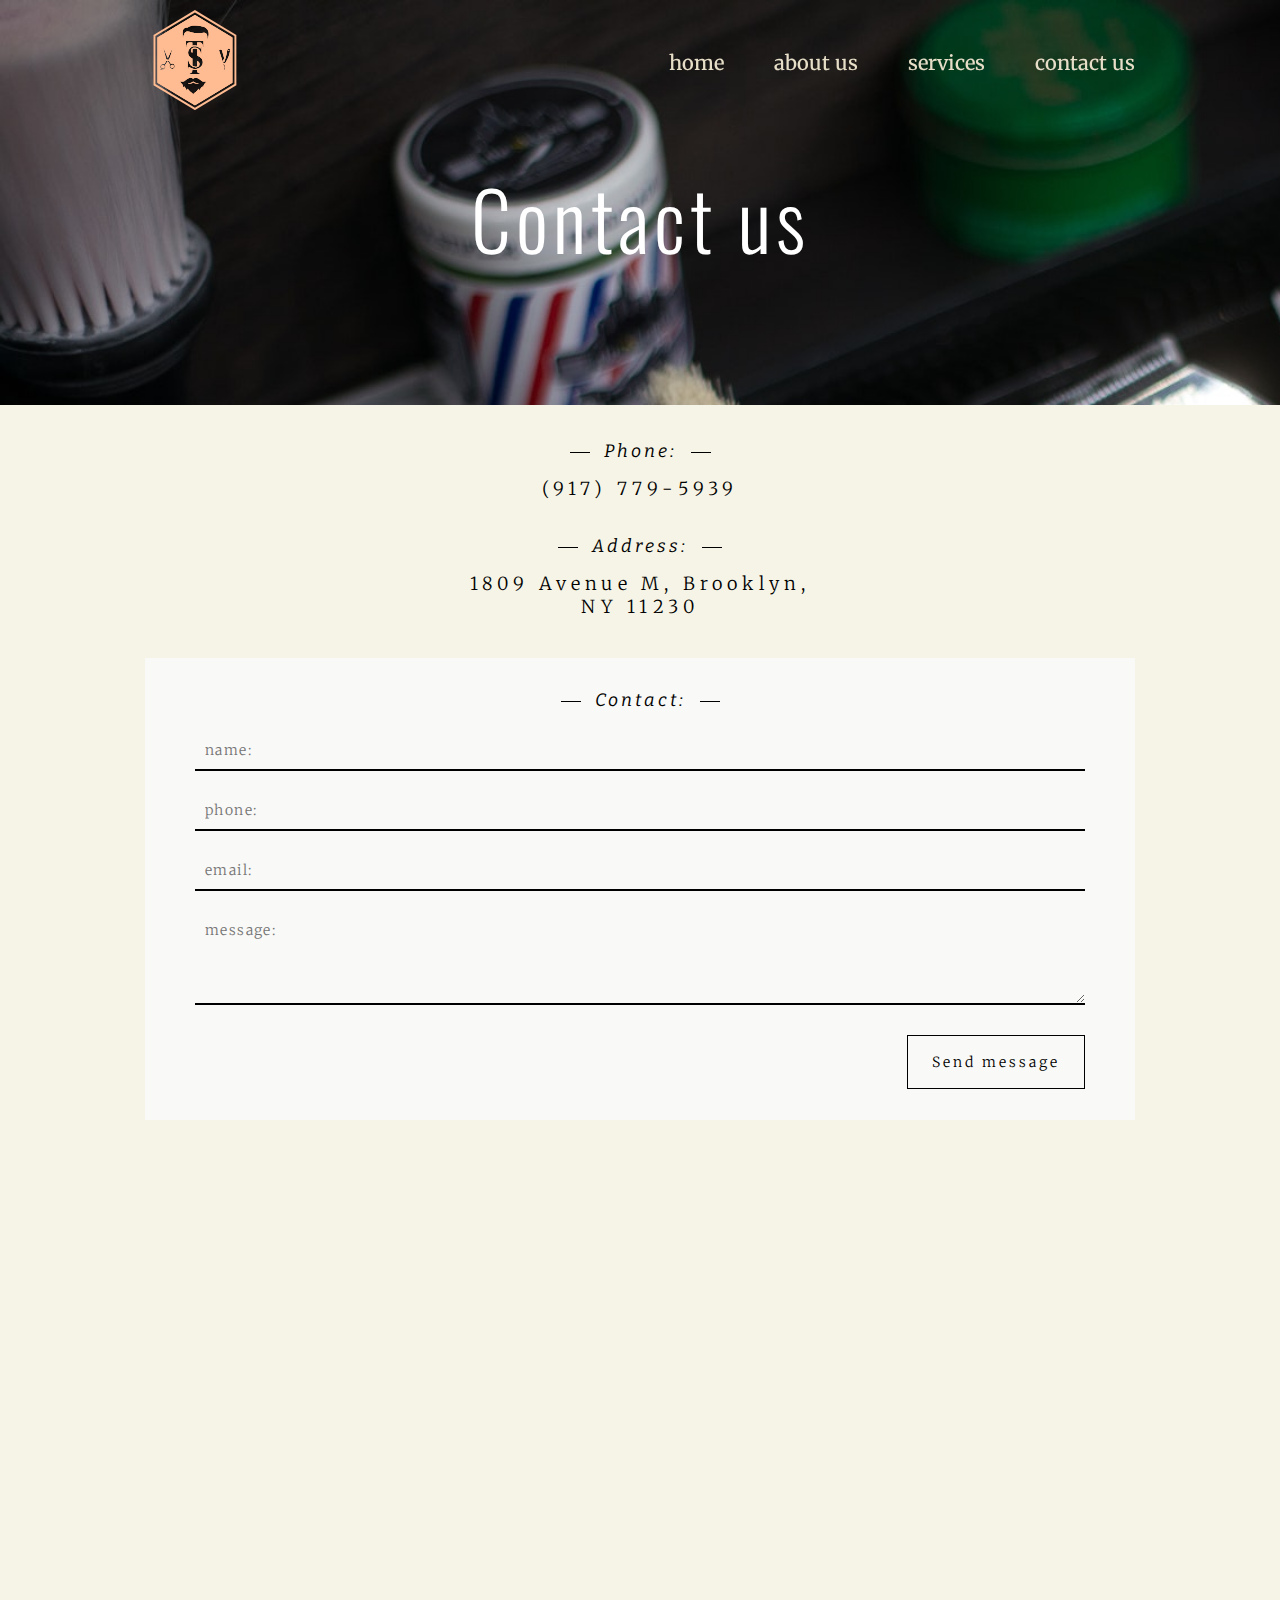
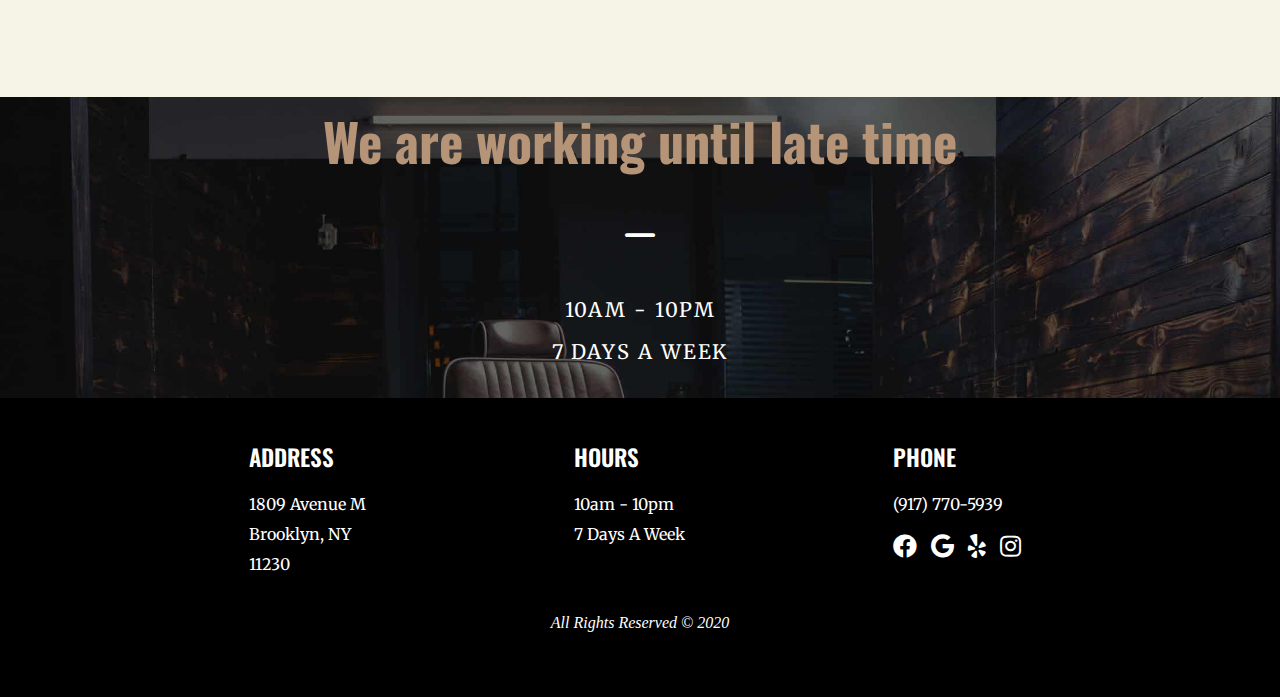
<file: contact-us/index.html>
<!DOCTYPE html>
<html lang="en">

<head>
    <meta charset="UTF-8">
    <meta name="viewport" content="width=device-width, initial-scale=1.0">
    <meta http-equiv="X-UA-Compatible" content="ie=edge">
    <title>Contact Us</title>
    <link rel="stylesheet" href="../css/aos.css">
    <link rel="stylesheet" href="../css/all.min.css">
    <link rel="stylesheet" href="../css/hamburgers.css">
    <link
        href="https://fonts.googleapis.com/css2?family=Bitter:ital,wght@1,300&family=Merriweather:wght@300;400&family=Oswald:wght@300;400;500;600&display=swap"
        rel="stylesheet">
    <link rel="stylesheet" href="../css/style.css">
</head>

<body>
    <header class="header contact-us-header">
        <div class="container">
            <div class="menu-main">
                <a href="/index.html"><img src="../img/tashkentbarbershop.svg" alt="" class="menu-img"
                        data-aos-duration="1000" data-aos="flip-left"></a>
                <nav class="navigation">
                    <div class="menu-list">
                        <button class="hamburger hamburger--squeeze" type="button">
                            <span class="hamburger-box">
                                <span class="hamburger-inner"></span>
                            </span>
                        </button>
                        <ul class="menu" data-aos-delay="200" data-aos-duration="1000" data-aos="fade-right">
                            <li><a class="menu-lists" href="/">home</a></li>
                            <li><a class="menu-lists" href="/about-us/index.html">about us</a></li>
                            <li><a class="menu-lists" href="/services-us/">services</a></li>
                            <li><a class="menu-lists" href="/contact-us/index.html">contact us</a></li>
                        </ul>
                    </div>
                </nav>
            </div>
            <div class="header-title" data-aos-delay="300" data-aos-duration="1200" data-aos="fade-up"
                data-aos-anchor-placement="bottom-bottom">
                <h2 class="header-main-title about-us-title">Contact us</h2>
            </div>
        </div>
    </header>

    <main class="main">
        <div class="contact-us-form">
            <div class="contacts-form">
                <div class="phone-address">
                    <p class="phone-title introduction">Phone:</p>
                    <p class="phone-number">(917) 779-5939</p>
                </div>

                <div class="phone-address">
                    <p class="phone-title introduction">Address:</p>
                    <p class="phone-number">1809 Avenue M, Brooklyn, <br>
                        NY 11230</p>
                </div>
                <div class="input-contact">
                    <p class="contact-title introduction">Contact:</p>
                    <input class="input-1" type="text" tabindex="1" placeholder="Name:" aria-invalid="false">


                    <input class="input-1" type="tel" id="phone" name="phone" pattern="[0-9]{3}-[0-9]{2}-[0-9]{3}"
                        placeholder="phone:" tabindex="2">


                    <input class="input-1" type="email" tabindex="3" placeholder="email:" aria-invalid="false">

                    <textarea class="input-1" rows="4" cols="50" name="comment" form="usrform"
                        placeholder="Message:"></textarea>

                    <input type="submit" value="Send message" class="submit-button">
                </div>
            </div>
        </div>

        <div class="contact-us-map">
            <div class="map-responsive">
                <iframe
                    src="https://www.google.com/maps/embed?pb=!1m18!1m12!1m3!1d3028.515268275579!2d-73.9590481850987!3d40.61851725126709!2m3!1f0!2f0!3f0!3m2!1i1024!2i768!4f13.1!3m3!1m2!1s0x89c244b8d9e70e3f%3A0xf8c342b398306515!2zMTgwOSBBdmVudWUgTSwgQnJvb2tseW4sIE5ZIDExMjMwLCDQodCo0JA!5e0!3m2!1sru!2s!4v1598510332301!5m2!1sru!2s"
                    frameborder="0" style="border:0;" allowfullscreen="" aria-hidden="false"
                    tabindex="0"></iframe>
            </div>
        </div>

        
    </main>

    <div class="graphic">
        <div class="container">
                <h2 class="graphic-title">We are working until late time</h2>
                <i class="window far fa-window-minimize"></i>
                <div class="time-day">
                        <p class="time">10AM - 10PM <br>7 DAYS A WEEK</p>
                </div>
        </div>
            
    </div>






    <footer id="footer">
        <div class="contact container">
            <div class="address">
                <h2 class="address-title">ADDRESS</h2>
                <p class="address-subtitle">1809 Avenue M <br> Brooklyn, NY <br>
                    11230</p>
            </div>
            <div class="hours">
                <h2 class="address-title">HOURS</h2>
                <p class="address-subtitle">10am - 10pm</p>
                <p class="address-subtitle">7 days a week</p>
            </div>
            <div class="phone">
                <h2 class="address-title">PHONE</h2>
                <p class="address-subtitle">(917) 770-5939</p>
                <div class="icons">
                    <a href="https://www.facebook.com/tashkent.barbershop"><i class="icon fab fa-facebook"></i></a>
                    <a
                        href="https://www.google.com/search?gs_ssp=eJzj4tVP1zc0zEgpSSo2SjcwYLRSNaiwsEw2MjE1NTMzSLM0MzJPsTKoSDUwT0w0NTRNSzMySTJNTvYSLkkszshOzStRSEosSkotKs7ILwAAHqoW2A&q=tashkent+barbershop&oq=&aqs=chrome.0.46j35i39l5j46j69i59.17611519j0j15&sourceid=chrome&ie=UTF-8"><i
                            class="icon fab fa-google"></i></a>
                    <a href="https://www.yelp.com/biz/tashkent-barbershop-brooklyn"><i class="icon fab fa-yelp"></i></a>
                    <a href="https://www.instagram.com/tashkent_barbershop/?hl=en"><i
                            class="icon fab fa-instagram"></i></a>

                </div>
            </div>
        </div>
        <div class="copyright">
            <p class="copy-text">All Rights Reserved &copy; 2020</p>
        </div>
    </footer>



    <script src="../js/aos.js"></script>
    <script src="https://ajax.googleapis.com/ajax/libs/jquery/3.4.1/jquery.min.js"></script>
    <script src="../js/main.js"></script>
</body>

</html>
</file>
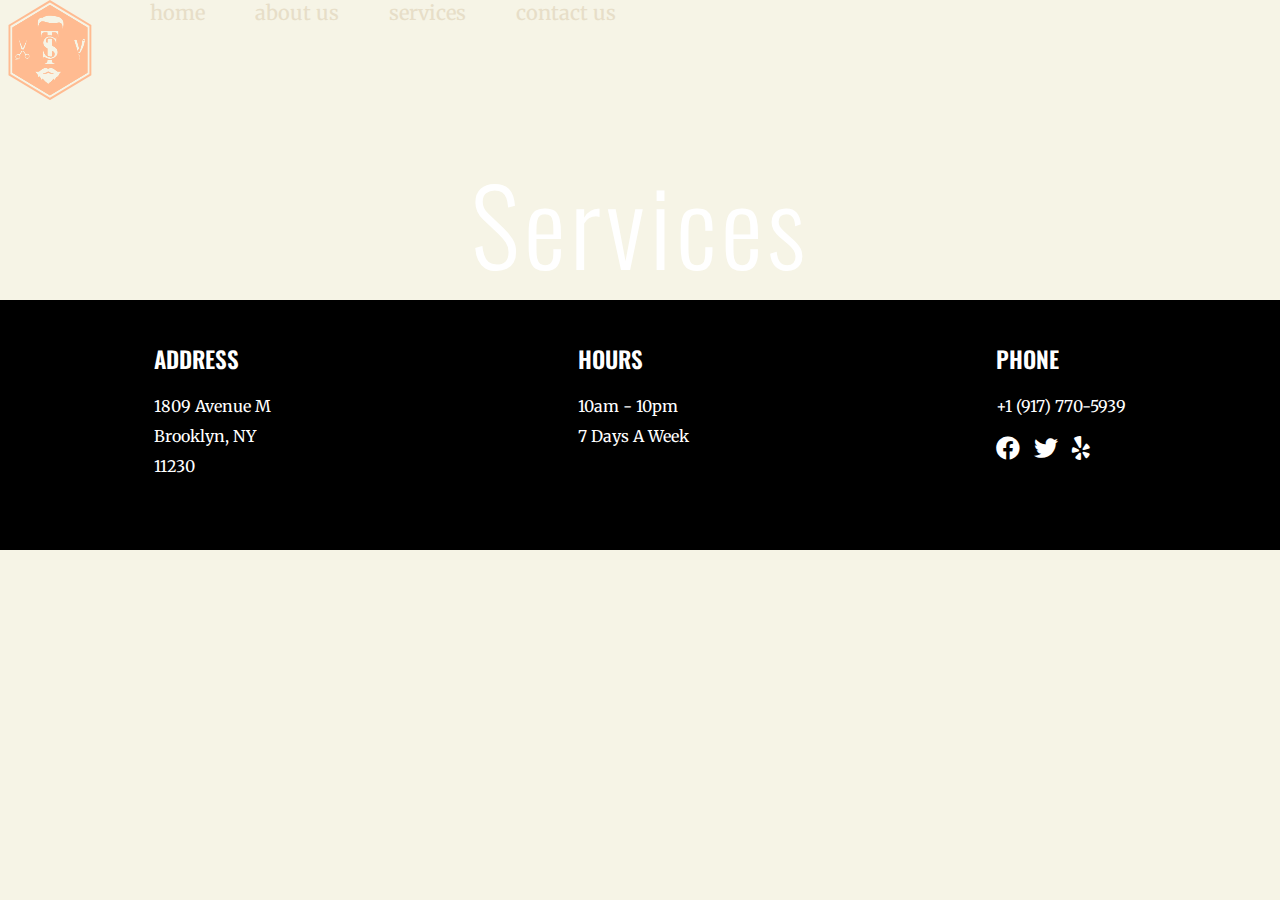
<file: our-services/index.html>
<!DOCTYPE html>
<html lang="en">
<head>
    <meta charset="UTF-8">
    <meta name="viewport" content="width=device-width, initial-scale=1.0">
    <title>services</title>
    <link rel="stylesheet" href="../css/all.min.css">
    <link href="https://fonts.googleapis.com/css2?family=Bitter:ital,wght@1,300&family=Merriweather:wght@300;400&family=Oswald:wght@300;400;500;600&display=swap" rel="stylesheet">
    <link rel="stylesheet" href="../css/style.css">
</head>
<body>
    <section id="services">
        <div class="menu">
            <img src="../img/tashkentbarbershop.svg" alt="" class="menu-img">
            <nav role="navigation">
                <div class="menu-list">
                    <ul class="menu">
                        <li><a class="menu-lists" href="/">home</a></li>
                        <li><a class="menu-lists" href="/about-us/index.html">about us</a></li>
                        <li><a class="menu-lists" href="/our-services/index.html">services</a></li>
                        <li><a class="menu-lists" href="/contact-us/index.html">contact us</a></li>
                    </ul>
                </div>
            </nav>
        </div>
        <div class="header-title">
            <h1 class="header-main-title">Services</h1>
        </div>
    </section>



    <section id="footer">
        <div class="contact">
            <div class="address">
                <h2 class="address-title">ADDRESS</h2>
                <p class="address-subtitle">1809 Avenue M</p>
                <p class="address-subtitle">Brooklyn, NY</p>
                <p class="address-subtitle">11230</p>
            </div>
            <div class="hours">
                <h2 class="address-title">HOURS</h2>
                <p class="address-subtitle">10am - 10pm</p>
                <p class="address-subtitle">7 days a week</p>
            </div>
            <div class="phone">
                <h2 class="address-title">PHONE</h2>
                <p class="address-subtitle">+1 (917) 770-5939</p>
                <div class="icons">
                    <i class="icon fab fa-facebook"></i>
                    <i class="icon fab fa-twitter"></i>
                    <i class="icon fab fa-yelp"></i>
                </div>
            </div>
        </div>
    </section>
</body>
</html>
</file>
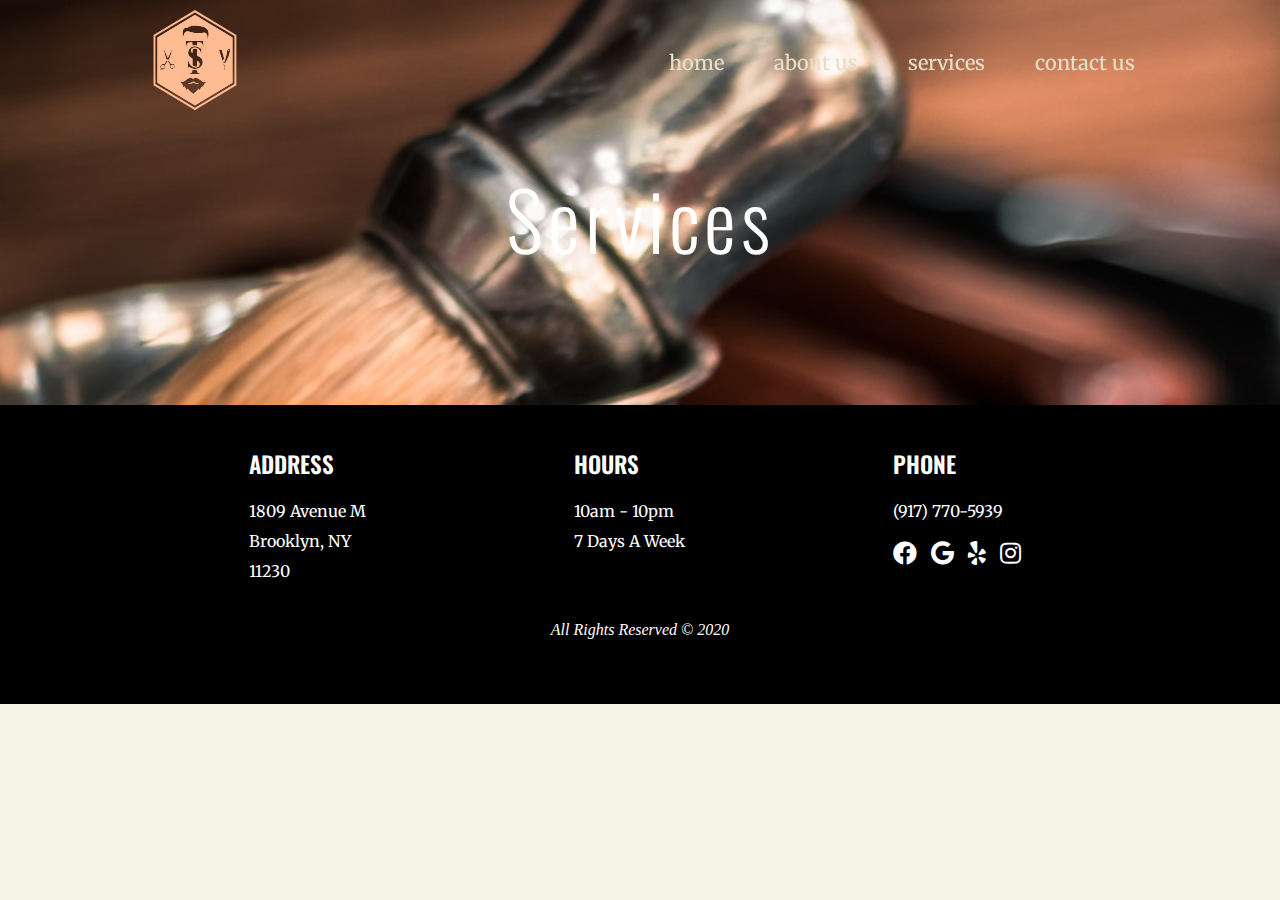
<file: services-us/index.html>
<!DOCTYPE html>
<html lang="en">

<head>
    <meta charset="UTF-8">
    <meta name="viewport" content="width=device-width, initial-scale=1.0">
    <meta http-equiv="X-UA-Compatible" content="ie=edge">
    <title>Our Services</title>
    <link rel="stylesheet" href="../css/aos.css">
    <link rel="stylesheet" href="../css/all.min.css">
    <link rel="stylesheet" href="../css/hamburgers.css">
    <link
        href="https://fonts.googleapis.com/css2?family=Bitter:ital,wght@1,300&family=Merriweather:wght@300;400&family=Oswald:wght@300;400;500;600&display=swap"
        rel="stylesheet">
    <link rel="stylesheet" href="../css/style.css">
</head>

<body>
    <header class="header services-header">
        <div class="container">
            <div class="menu-main">
                <a href="/index.html"><img src="../img/tashkentbarbershop.svg" alt="" class="menu-img"
                        data-aos-duration="1000" data-aos="flip-left"></a>
                <nav class="navigation">
                    <div class="menu-list">
                        <button class="hamburger hamburger--squeeze" type="button">
                            <span class="hamburger-box">
                                <span class="hamburger-inner"></span>
                            </span>
                        </button>
                        <ul class="menu" data-aos-delay="200" data-aos-duration="1000" data-aos="fade-right">
                            <li><a class="menu-lists" href="/">home</a></li>
                            <li><a class="menu-lists" href="/about-us/index.html">about us</a></li>
                            <li><a class="menu-lists" href="/services-us/">services</a></li>
                            <li><a class="menu-lists" href="/contact-us/index.html">contact us</a></li>
                        </ul>
                    </div>
                </nav>
            </div>
            <div class="header-title" data-aos-delay="300" data-aos-duration="1200" data-aos="fade-up"
                data-aos-anchor-placement="bottom-bottom">
                <h2 class="header-main-title about-us-title">Services</h2>
            </div>
        </div>
    </header>

    <footer id="footer">
        <div class="contact container">
            <div class="address">
                <h2 class="address-title">ADDRESS</h2>
                <p class="address-subtitle">1809 Avenue M <br> Brooklyn, NY <br>
                    11230</p>
            </div>
            <div class="hours">
                <h2 class="address-title">HOURS</h2>
                <p class="address-subtitle">10am - 10pm</p>
                <p class="address-subtitle">7 days a week</p>
            </div>
            <div class="phone">
                <h2 class="address-title">PHONE</h2>
                <p class="address-subtitle">(917) 770-5939</p>
                <div class="icons">
                    <a href="https://www.facebook.com/tashkent.barbershop"><i class="icon fab fa-facebook"></i></a>
                    <a
                        href="https://www.google.com/search?gs_ssp=eJzj4tVP1zc0zEgpSSo2SjcwYLRSNaiwsEw2MjE1NTMzSLM0MzJPsTKoSDUwT0w0NTRNSzMySTJNTvYSLkkszshOzStRSEosSkotKs7ILwAAHqoW2A&q=tashkent+barbershop&oq=&aqs=chrome.0.46j35i39l5j46j69i59.17611519j0j15&sourceid=chrome&ie=UTF-8"><i
                            class="icon fab fa-google"></i></a>
                    <a href="https://www.yelp.com/biz/tashkent-barbershop-brooklyn"><i class="icon fab fa-yelp"></i></a>
                    <a href="https://www.instagram.com/tashkent_barbershop/?hl=en"><i
                            class="icon fab fa-instagram"></i></a>
                </div>
            </div>
        </div>
        <div class="copyright">
            <p class="copy-text">All Rights Reserved &copy; 2020</p>
        </div>
    </footer>

    <script src="../js/aos.js"></script>
    <script src="https://ajax.googleapis.com/ajax/libs/jquery/3.4.1/jquery.min.js"></script>
    <script src="../js/main.js"></script>
</body>

</html>
</file>
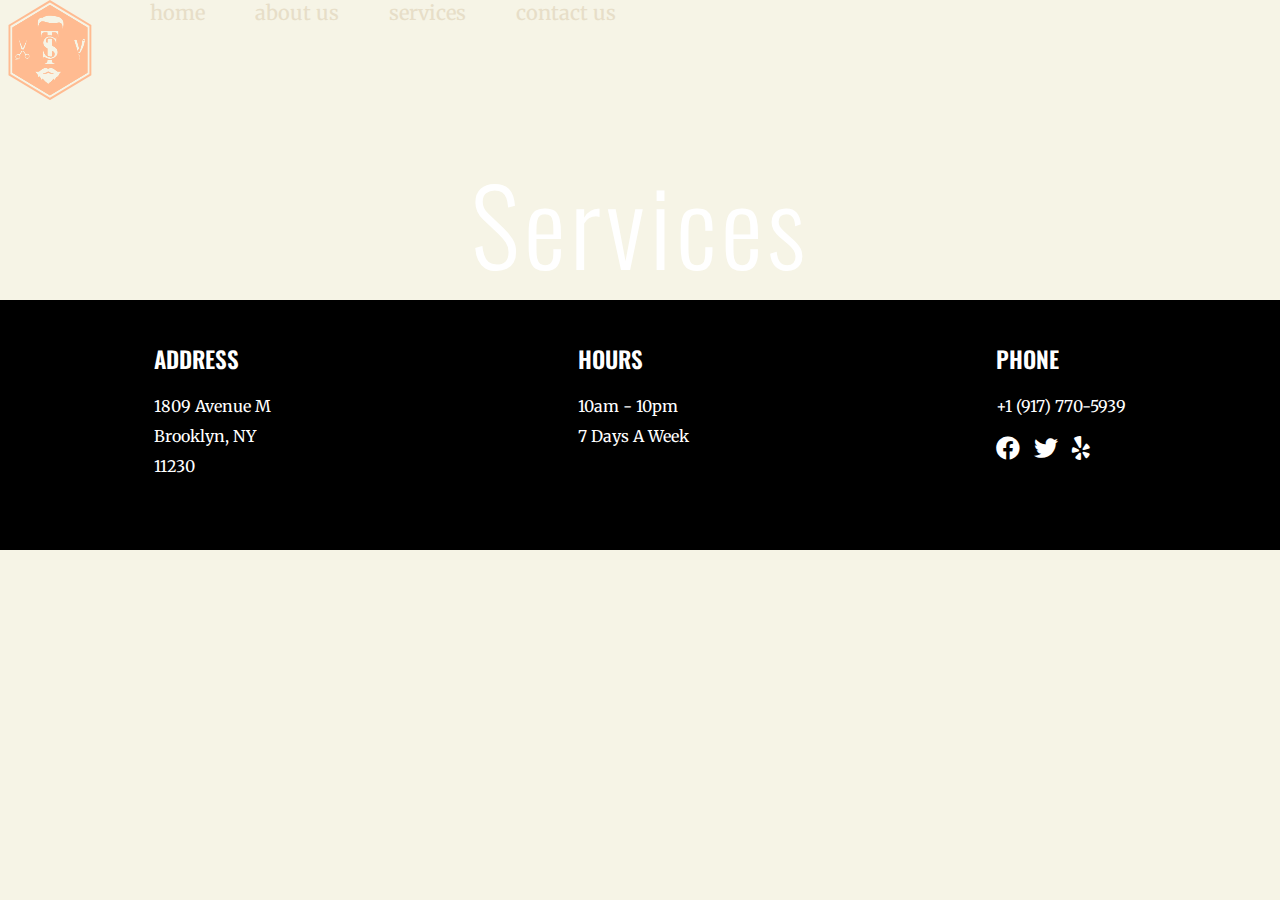
<file: services/index.html>
<!DOCTYPE html>
<html lang="en">
<head>
    <meta charset="UTF-8">
    <meta name="viewport" content="width=device-width, initial-scale=1.0">
    <title>services</title>
    <link rel="stylesheet" href="../css/all.min.css">
    <link href="https://fonts.googleapis.com/css2?family=Bitter:ital,wght@1,300&family=Merriweather:wght@300;400&family=Oswald:wght@300;400;500;600&display=swap" rel="stylesheet">
    <link rel="stylesheet" href="../css/style.css">
</head>
<body>
    <section id="services">
        <div class="menu">
            <img src="../img/tashkentbarbershop.svg" alt="" class="menu-img">
            <nav role="navigation">
                <div class="menu-list">
                    <ul class="menu">
                        <li><a class="menu-lists" href="/">home</a></li>
                        <li><a class="menu-lists" href="/about-us/index.html">about us</a></li>
                        <li><a class="menu-lists" href="/services/index.html">services</a></li>
                        <li><a class="menu-lists" href="/contact-us/index.html">contact us</a></li>
                    </ul>
                </div>
            </nav>
        </div>
        <div class="header-title">
            <h1 class="header-main-title">Services</h1>
        </div>
    </section>



    <section id="footer">
        <div class="contact">
            <div class="address">
                <h2 class="address-title">ADDRESS</h2>
                <p class="address-subtitle">1809 Avenue M</p>
                <p class="address-subtitle">Brooklyn, NY</p>
                <p class="address-subtitle">11230</p>
            </div>
            <div class="hours">
                <h2 class="address-title">HOURS</h2>
                <p class="address-subtitle">10am - 10pm</p>
                <p class="address-subtitle">7 days a week</p>
            </div>
            <div class="phone">
                <h2 class="address-title">PHONE</h2>
                <p class="address-subtitle">+1 (917) 770-5939</p>
                <div class="icons">
                    <i class="icon fab fa-facebook"></i>
                    <i class="icon fab fa-twitter"></i>
                    <i class="icon fab fa-yelp"></i>
                </div>
            </div>
        </div>
    </section>
</body>
</html>
</file>
<file: css/hamburgers.css>
/*!

.hamburger {
  right: 27px;
  top: 45px;
  position: absolute;
  padding: 15px 15px;
  display: inline-block;
  cursor: pointer;
  transition-property: opacity, filter;
  transition-duration: 0.15s;
  transition-timing-function: linear;
  font: inherit;
  color: inherit;
  text-transform: none;
  background-color: transparent;
  border: 0;
  margin: 0;
  overflow: visible; }
  .hamburger:hover {
    opacity: 3.7; }
  .hamburger.is-active:hover {
    opacity: 3.7; }
  .hamburger.is-active .hamburger-inner,
  .hamburger.is-active .hamburger-inner::before,
  .hamburger.is-active .hamburger-inner::after {
    background-color: #fff; }

.hamburger-box {
  width: 40px;
  height: 24px;
  display: inline-block;
  position: relative; }

.hamburger-inner {
  display: block;
  top: 50%;
  margin-top: -2px; }
  .hamburger-inner, .hamburger-inner::before, .hamburger-inner::after {
    width: 40px;
    height: 4px;
    background-color: #fff;
    border-radius: 4px;
    position: absolute;
    transition-property: transform;
    transition-duration: 0.15s;
    transition-timing-function: ease; }
  .hamburger-inner::before, .hamburger-inner::after {
    content: "";
    display: block; }
  .hamburger-inner::before {
    top: -10px; }
  .hamburger-inner::after {
    bottom: -10px; }

/*
   * 3DX
   */
.hamburger--3dx .hamburger-box {
  perspective: 80px; }

.hamburger--3dx .hamburger-inner {
  transition: transform 0.15s cubic-bezier(0.645, 0.045, 0.355, 1), background-color 0s 0.1s cubic-bezier(0.645, 0.045, 0.355, 1); }
  .hamburger--3dx .hamburger-inner::before, .hamburger--3dx .hamburger-inner::after {
    transition: transform 0s 0.1s cubic-bezier(0.645, 0.045, 0.355, 1); }

.hamburger--3dx.is-active .hamburger-inner {
  background-color: transparent !important;
  transform: rotateY(180deg); }
  .hamburger--3dx.is-active .hamburger-inner::before {
    transform: translate3d(0, 10px, 0) rotate(45deg); }
  .hamburger--3dx.is-active .hamburger-inner::after {
    transform: translate3d(0, -10px, 0) rotate(-45deg); }

/*
   * 3DX Reverse
   */
.hamburger--3dx-r .hamburger-box {
  perspective: 80px; }

.hamburger--3dx-r .hamburger-inner {
  transition: transform 0.15s cubic-bezier(0.645, 0.045, 0.355, 1), background-color 0s 0.1s cubic-bezier(0.645, 0.045, 0.355, 1); }
  .hamburger--3dx-r .hamburger-inner::before, .hamburger--3dx-r .hamburger-inner::after {
    transition: transform 0s 0.1s cubic-bezier(0.645, 0.045, 0.355, 1); }

.hamburger--3dx-r.is-active .hamburger-inner {
  background-color: transparent !important;
  transform: rotateY(-180deg); }
  .hamburger--3dx-r.is-active .hamburger-inner::before {
    transform: translate3d(0, 10px, 0) rotate(45deg); }
  .hamburger--3dx-r.is-active .hamburger-inner::after {
    transform: translate3d(0, -10px, 0) rotate(-45deg); }

/*
   * 3DY
   */
.hamburger--3dy .hamburger-box {
  perspective: 80px; }

.hamburger--3dy .hamburger-inner {
  transition: transform 0.15s cubic-bezier(0.645, 0.045, 0.355, 1), background-color 0s 0.1s cubic-bezier(0.645, 0.045, 0.355, 1); }
  .hamburger--3dy .hamburger-inner::before, .hamburger--3dy .hamburger-inner::after {
    transition: transform 0s 0.1s cubic-bezier(0.645, 0.045, 0.355, 1); }

.hamburger--3dy.is-active .hamburger-inner {
  background-color: transparent !important;
  transform: rotateX(-180deg); }
  .hamburger--3dy.is-active .hamburger-inner::before {
    transform: translate3d(0, 10px, 0) rotate(45deg); }
  .hamburger--3dy.is-active .hamburger-inner::after {
    transform: translate3d(0, -10px, 0) rotate(-45deg); }

/*
   * 3DY Reverse
   */
.hamburger--3dy-r .hamburger-box {
  perspective: 80px; }

.hamburger--3dy-r .hamburger-inner {
  transition: transform 0.15s cubic-bezier(0.645, 0.045, 0.355, 1), background-color 0s 0.1s cubic-bezier(0.645, 0.045, 0.355, 1); }
  .hamburger--3dy-r .hamburger-inner::before, .hamburger--3dy-r .hamburger-inner::after {
    transition: transform 0s 0.1s cubic-bezier(0.645, 0.045, 0.355, 1); }

.hamburger--3dy-r.is-active .hamburger-inner {
  background-color: transparent !important;
  transform: rotateX(180deg); }
  .hamburger--3dy-r.is-active .hamburger-inner::before {
    transform: translate3d(0, 10px, 0) rotate(45deg); }
  .hamburger--3dy-r.is-active .hamburger-inner::after {
    transform: translate3d(0, -10px, 0) rotate(-45deg); }

/*
   * 3DXY
   */
.hamburger--3dxy .hamburger-box {
  perspective: 80px; }

.hamburger--3dxy .hamburger-inner {
  transition: transform 0.15s cubic-bezier(0.645, 0.045, 0.355, 1), background-color 0s 0.1s cubic-bezier(0.645, 0.045, 0.355, 1); }
  .hamburger--3dxy .hamburger-inner::before, .hamburger--3dxy .hamburger-inner::after {
    transition: transform 0s 0.1s cubic-bezier(0.645, 0.045, 0.355, 1); }

.hamburger--3dxy.is-active .hamburger-inner {
  background-color: transparent !important;
  transform: rotateX(180deg) rotateY(180deg); }
  .hamburger--3dxy.is-active .hamburger-inner::before {
    transform: translate3d(0, 10px, 0) rotate(45deg); }
  .hamburger--3dxy.is-active .hamburger-inner::after {
    transform: translate3d(0, -10px, 0) rotate(-45deg); }

/*
   * 3DXY Reverse
   */
.hamburger--3dxy-r .hamburger-box {
  perspective: 80px; }

.hamburger--3dxy-r .hamburger-inner {
  transition: transform 0.15s cubic-bezier(0.645, 0.045, 0.355, 1), background-color 0s 0.1s cubic-bezier(0.645, 0.045, 0.355, 1); }
  .hamburger--3dxy-r .hamburger-inner::before, .hamburger--3dxy-r .hamburger-inner::after {
    transition: transform 0s 0.1s cubic-bezier(0.645, 0.045, 0.355, 1); }

.hamburger--3dxy-r.is-active .hamburger-inner {
  background-color: transparent !important;
  transform: rotateX(180deg) rotateY(180deg) rotateZ(-180deg); }
  .hamburger--3dxy-r.is-active .hamburger-inner::before {
    transform: translate3d(0, 10px, 0) rotate(45deg); }
  .hamburger--3dxy-r.is-active .hamburger-inner::after {
    transform: translate3d(0, -10px, 0) rotate(-45deg); }

/*
   * Arrow
   */
.hamburger--arrow.is-active .hamburger-inner::before {
  transform: translate3d(-8px, 0, 0) rotate(-45deg) scale(0.7, 1); }

.hamburger--arrow.is-active .hamburger-inner::after {
  transform: translate3d(-8px, 0, 0) rotate(45deg) scale(0.7, 1); }

/*
   * Arrow Right
   */
.hamburger--arrow-r.is-active .hamburger-inner::before {
  transform: translate3d(8px, 0, 0) rotate(45deg) scale(0.7, 1); }

.hamburger--arrow-r.is-active .hamburger-inner::after {
  transform: translate3d(8px, 0, 0) rotate(-45deg) scale(0.7, 1); }

/*
   * Arrow Alt
   */
.hamburger--arrowalt .hamburger-inner::before {
  transition: top 0.1s 0.1s ease, transform 0.1s cubic-bezier(0.165, 0.84, 0.44, 1); }

.hamburger--arrowalt .hamburger-inner::after {
  transition: bottom 0.1s 0.1s ease, transform 0.1s cubic-bezier(0.165, 0.84, 0.44, 1); }

.hamburger--arrowalt.is-active .hamburger-inner::before {
  top: 0;
  transform: translate3d(-8px, -10px, 0) rotate(-45deg) scale(0.7, 1);
  transition: top 0.1s ease, transform 0.1s 0.1s cubic-bezier(0.895, 0.03, 0.685, 0.22); }

.hamburger--arrowalt.is-active .hamburger-inner::after {
  bottom: 0;
  transform: translate3d(-8px, 10px, 0) rotate(45deg) scale(0.7, 1);
  transition: bottom 0.1s ease, transform 0.1s 0.1s cubic-bezier(0.895, 0.03, 0.685, 0.22); }

/*
   * Arrow Alt Right
   */
.hamburger--arrowalt-r .hamburger-inner::before {
  transition: top 0.1s 0.1s ease, transform 0.1s cubic-bezier(0.165, 0.84, 0.44, 1); }

.hamburger--arrowalt-r .hamburger-inner::after {
  transition: bottom 0.1s 0.1s ease, transform 0.1s cubic-bezier(0.165, 0.84, 0.44, 1); }

.hamburger--arrowalt-r.is-active .hamburger-inner::before {
  top: 0;
  transform: translate3d(8px, -10px, 0) rotate(45deg) scale(0.7, 1);
  transition: top 0.1s ease, transform 0.1s 0.1s cubic-bezier(0.895, 0.03, 0.685, 0.22); }

.hamburger--arrowalt-r.is-active .hamburger-inner::after {
  bottom: 0;
  transform: translate3d(8px, 10px, 0) rotate(-45deg) scale(0.7, 1);
  transition: bottom 0.1s ease, transform 0.1s 0.1s cubic-bezier(0.895, 0.03, 0.685, 0.22); }

/*
   * Arrow Turn
   */
.hamburger--arrowturn.is-active .hamburger-inner {
  transform: rotate(-180deg); }
  .hamburger--arrowturn.is-active .hamburger-inner::before {
    transform: translate3d(8px, 0, 0) rotate(45deg) scale(0.7, 1); }
  .hamburger--arrowturn.is-active .hamburger-inner::after {
    transform: translate3d(8px, 0, 0) rotate(-45deg) scale(0.7, 1); }

/*
   * Arrow Turn Right
   */
.hamburger--arrowturn-r.is-active .hamburger-inner {
  transform: rotate(-180deg); }
  .hamburger--arrowturn-r.is-active .hamburger-inner::before {
    transform: translate3d(-8px, 0, 0) rotate(-45deg) scale(0.7, 1); }
  .hamburger--arrowturn-r.is-active .hamburger-inner::after {
    transform: translate3d(-8px, 0, 0) rotate(45deg) scale(0.7, 1); }

/*
   * Boring
   */
.hamburger--boring .hamburger-inner, .hamburger--boring .hamburger-inner::before, .hamburger--boring .hamburger-inner::after {
  transition-property: none; }

.hamburger--boring.is-active .hamburger-inner {
  transform: rotate(45deg); }
  .hamburger--boring.is-active .hamburger-inner::before {
    top: 0;
    opacity: 0; }
  .hamburger--boring.is-active .hamburger-inner::after {
    bottom: 0;
    transform: rotate(-90deg); }

/*
   * Collapse
   */
.hamburger--collapse .hamburger-inner {
  top: auto;
  bottom: 0;
  transition-duration: 0.13s;
  transition-delay: 0.13s;
  transition-timing-function: cubic-bezier(0.55, 0.055, 0.675, 0.19); }
  .hamburger--collapse .hamburger-inner::after {
    top: -20px;
    transition: top 0.2s 0.2s cubic-bezier(0.33333, 0.66667, 0.66667, 1), opacity 0.1s linear; }
  .hamburger--collapse .hamburger-inner::before {
    transition: top 0.12s 0.2s cubic-bezier(0.33333, 0.66667, 0.66667, 1), transform 0.13s cubic-bezier(0.55, 0.055, 0.675, 0.19); }

.hamburger--collapse.is-active .hamburger-inner {
  transform: translate3d(0, -10px, 0) rotate(-45deg);
  transition-delay: 0.22s;
  transition-timing-function: cubic-bezier(0.215, 0.61, 0.355, 1); }
  .hamburger--collapse.is-active .hamburger-inner::after {
    top: 0;
    opacity: 0;
    transition: top 0.2s cubic-bezier(0.33333, 0, 0.66667, 0.33333), opacity 0.1s 0.22s linear; }
  .hamburger--collapse.is-active .hamburger-inner::before {
    top: 0;
    transform: rotate(-90deg);
    transition: top 0.1s 0.16s cubic-bezier(0.33333, 0, 0.66667, 0.33333), transform 0.13s 0.25s cubic-bezier(0.215, 0.61, 0.355, 1); }

/*
   * Collapse Reverse
   */
.hamburger--collapse-r .hamburger-inner {
  top: auto;
  bottom: 0;
  transition-duration: 0.13s;
  transition-delay: 0.13s;
  transition-timing-function: cubic-bezier(0.55, 0.055, 0.675, 0.19); }
  .hamburger--collapse-r .hamburger-inner::after {
    top: -20px;
    transition: top 0.2s 0.2s cubic-bezier(0.33333, 0.66667, 0.66667, 1), opacity 0.1s linear; }
  .hamburger--collapse-r .hamburger-inner::before {
    transition: top 0.12s 0.2s cubic-bezier(0.33333, 0.66667, 0.66667, 1), transform 0.13s cubic-bezier(0.55, 0.055, 0.675, 0.19); }

.hamburger--collapse-r.is-active .hamburger-inner {
  transform: translate3d(0, -10px, 0) rotate(45deg);
  transition-delay: 0.22s;
  transition-timing-function: cubic-bezier(0.215, 0.61, 0.355, 1); }
  .hamburger--collapse-r.is-active .hamburger-inner::after {
    top: 0;
    opacity: 0;
    transition: top 0.2s cubic-bezier(0.33333, 0, 0.66667, 0.33333), opacity 0.1s 0.22s linear; }
  .hamburger--collapse-r.is-active .hamburger-inner::before {
    top: 0;
    transform: rotate(90deg);
    transition: top 0.1s 0.16s cubic-bezier(0.33333, 0, 0.66667, 0.33333), transform 0.13s 0.25s cubic-bezier(0.215, 0.61, 0.355, 1); }

/*
   * Elastic
   */
.hamburger--elastic .hamburger-inner {
  top: 2px;
  transition-duration: 0.275s;
  transition-timing-function: cubic-bezier(0.68, -0.55, 0.265, 1.55); }
  .hamburger--elastic .hamburger-inner::before {
    top: 10px;
    transition: opacity 0.125s 0.275s ease; }
  .hamburger--elastic .hamburger-inner::after {
    top: 20px;
    transition: transform 0.275s cubic-bezier(0.68, -0.55, 0.265, 1.55); }

.hamburger--elastic.is-active .hamburger-inner {
  transform: translate3d(0, 10px, 0) rotate(135deg);
  transition-delay: 0.075s; }
  .hamburger--elastic.is-active .hamburger-inner::before {
    transition-delay: 0s;
    opacity: 0; }
  .hamburger--elastic.is-active .hamburger-inner::after {
    transform: translate3d(0, -20px, 0) rotate(-270deg);
    transition-delay: 0.075s; }

/*
   * Elastic Reverse
   */
.hamburger--elastic-r .hamburger-inner {
  top: 2px;
  transition-duration: 0.275s;
  transition-timing-function: cubic-bezier(0.68, -0.55, 0.265, 1.55); }
  .hamburger--elastic-r .hamburger-inner::before {
    top: 10px;
    transition: opacity 0.125s 0.275s ease; }
  .hamburger--elastic-r .hamburger-inner::after {
    top: 20px;
    transition: transform 0.275s cubic-bezier(0.68, -0.55, 0.265, 1.55); }

.hamburger--elastic-r.is-active .hamburger-inner {
  transform: translate3d(0, 10px, 0) rotate(-135deg);
  transition-delay: 0.075s; }
  .hamburger--elastic-r.is-active .hamburger-inner::before {
    transition-delay: 0s;
    opacity: 0; }
  .hamburger--elastic-r.is-active .hamburger-inner::after {
    transform: translate3d(0, -20px, 0) rotate(270deg);
    transition-delay: 0.075s; }

/*
   * Emphatic
   */
.hamburger--emphatic {
  overflow: hidden; }
  .hamburger--emphatic .hamburger-inner {
    transition: background-color 0.125s 0.175s ease-in; }
    .hamburger--emphatic .hamburger-inner::before {
      left: 0;
      transition: transform 0.125s cubic-bezier(0.6, 0.04, 0.98, 0.335), top 0.05s 0.125s linear, left 0.125s 0.175s ease-in; }
    .hamburger--emphatic .hamburger-inner::after {
      top: 10px;
      right: 0;
      transition: transform 0.125s cubic-bezier(0.6, 0.04, 0.98, 0.335), top 0.05s 0.125s linear, right 0.125s 0.175s ease-in; }
  .hamburger--emphatic.is-active .hamburger-inner {
    transition-delay: 0s;
    transition-timing-function: ease-out;
    background-color: transparent !important; }
    .hamburger--emphatic.is-active .hamburger-inner::before {
      left: -80px;
      top: -80px;
      transform: translate3d(80px, 80px, 0) rotate(45deg);
      transition: left 0.125s ease-out, top 0.05s 0.125s linear, transform 0.125s 0.175s cubic-bezier(0.075, 0.82, 0.165, 1); }
    .hamburger--emphatic.is-active .hamburger-inner::after {
      right: -80px;
      top: -80px;
      transform: translate3d(-80px, 80px, 0) rotate(-45deg);
      transition: right 0.125s ease-out, top 0.05s 0.125s linear, transform 0.125s 0.175s cubic-bezier(0.075, 0.82, 0.165, 1); }

/*
   * Emphatic Reverse
   */
.hamburger--emphatic-r {
  overflow: hidden; }
  .hamburger--emphatic-r .hamburger-inner {
    transition: background-color 0.125s 0.175s ease-in; }
    .hamburger--emphatic-r .hamburger-inner::before {
      left: 0;
      transition: transform 0.125s cubic-bezier(0.6, 0.04, 0.98, 0.335), top 0.05s 0.125s linear, left 0.125s 0.175s ease-in; }
    .hamburger--emphatic-r .hamburger-inner::after {
      top: 10px;
      right: 0;
      transition: transform 0.125s cubic-bezier(0.6, 0.04, 0.98, 0.335), top 0.05s 0.125s linear, right 0.125s 0.175s ease-in; }
  .hamburger--emphatic-r.is-active .hamburger-inner {
    transition-delay: 0s;
    transition-timing-function: ease-out;
    background-color: transparent !important; }
    .hamburger--emphatic-r.is-active .hamburger-inner::before {
      left: -80px;
      top: 80px;
      transform: translate3d(80px, -80px, 0) rotate(-45deg);
      transition: left 0.125s ease-out, top 0.05s 0.125s linear, transform 0.125s 0.175s cubic-bezier(0.075, 0.82, 0.165, 1); }
    .hamburger--emphatic-r.is-active .hamburger-inner::after {
      right: -80px;
      top: 80px;
      transform: translate3d(-80px, -80px, 0) rotate(45deg);
      transition: right 0.125s ease-out, top 0.05s 0.125s linear, transform 0.125s 0.175s cubic-bezier(0.075, 0.82, 0.165, 1); }

/*
   * Minus
   */
.hamburger--minus .hamburger-inner::before, .hamburger--minus .hamburger-inner::after {
  transition: bottom 0.08s 0s ease-out, top 0.08s 0s ease-out, opacity 0s linear; }

.hamburger--minus.is-active .hamburger-inner::before, .hamburger--minus.is-active .hamburger-inner::after {
  opacity: 0;
  transition: bottom 0.08s ease-out, top 0.08s ease-out, opacity 0s 0.08s linear; }

.hamburger--minus.is-active .hamburger-inner::before {
  top: 0; }

.hamburger--minus.is-active .hamburger-inner::after {
  bottom: 0; }

/*
   * Slider
   */
.hamburger--slider .hamburger-inner {
  top: 2px; }
  .hamburger--slider .hamburger-inner::before {
    top: 10px;
    transition-property: transform, opacity;
    transition-timing-function: ease;
    transition-duration: 0.15s; }
  .hamburger--slider .hamburger-inner::after {
    top: 20px; }

.hamburger--slider.is-active .hamburger-inner {
  transform: translate3d(0, 10px, 0) rotate(45deg); }
  .hamburger--slider.is-active .hamburger-inner::before {
    transform: rotate(-45deg) translate3d(-5.71429px, -6px, 0);
    opacity: 0; }
  .hamburger--slider.is-active .hamburger-inner::after {
    transform: translate3d(0, -20px, 0) rotate(-90deg); }

/*
   * Slider Reverse
   */
.hamburger--slider-r .hamburger-inner {
  top: 2px; }
  .hamburger--slider-r .hamburger-inner::before {
    top: 10px;
    transition-property: transform, opacity;
    transition-timing-function: ease;
    transition-duration: 0.15s; }
  .hamburger--slider-r .hamburger-inner::after {
    top: 20px; }

.hamburger--slider-r.is-active .hamburger-inner {
  transform: translate3d(0, 10px, 0) rotate(-45deg); }
  .hamburger--slider-r.is-active .hamburger-inner::before {
    transform: rotate(45deg) translate3d(5.71429px, -6px, 0);
    opacity: 0; }
  .hamburger--slider-r.is-active .hamburger-inner::after {
    transform: translate3d(0, -20px, 0) rotate(90deg); }

/*
   * Spin
   */
.hamburger--spin .hamburger-inner {
  transition-duration: 0.22s;
  transition-timing-function: cubic-bezier(0.55, 0.055, 0.675, 0.19); }
  .hamburger--spin .hamburger-inner::before {
    transition: top 0.1s 0.25s ease-in, opacity 0.1s ease-in; }
  .hamburger--spin .hamburger-inner::after {
    transition: bottom 0.1s 0.25s ease-in, transform 0.22s cubic-bezier(0.55, 0.055, 0.675, 0.19); }

.hamburger--spin.is-active .hamburger-inner {
  transform: rotate(225deg);
  transition-delay: 0.12s;
  transition-timing-function: cubic-bezier(0.215, 0.61, 0.355, 1); }
  .hamburger--spin.is-active .hamburger-inner::before {
    top: 0;
    opacity: 0;
    transition: top 0.1s ease-out, opacity 0.1s 0.12s ease-out; }
  .hamburger--spin.is-active .hamburger-inner::after {
    bottom: 0;
    transform: rotate(-90deg);
    transition: bottom 0.1s ease-out, transform 0.22s 0.12s cubic-bezier(0.215, 0.61, 0.355, 1); }

/*
   * Spin Reverse
   */
.hamburger--spin-r .hamburger-inner {
  transition-duration: 0.22s;
  transition-timing-function: cubic-bezier(0.55, 0.055, 0.675, 0.19); }
  .hamburger--spin-r .hamburger-inner::before {
    transition: top 0.1s 0.25s ease-in, opacity 0.1s ease-in; }
  .hamburger--spin-r .hamburger-inner::after {
    transition: bottom 0.1s 0.25s ease-in, transform 0.22s cubic-bezier(0.55, 0.055, 0.675, 0.19); }

.hamburger--spin-r.is-active .hamburger-inner {
  transform: rotate(-225deg);
  transition-delay: 0.12s;
  transition-timing-function: cubic-bezier(0.215, 0.61, 0.355, 1); }
  .hamburger--spin-r.is-active .hamburger-inner::before {
    top: 0;
    opacity: 0;
    transition: top 0.1s ease-out, opacity 0.1s 0.12s ease-out; }
  .hamburger--spin-r.is-active .hamburger-inner::after {
    bottom: 0;
    transform: rotate(90deg);
    transition: bottom 0.1s ease-out, transform 0.22s 0.12s cubic-bezier(0.215, 0.61, 0.355, 1); }

/*
   * Spring
   */
.hamburger--spring .hamburger-inner {
  top: 2px;
  transition: background-color 0s 0.13s linear; }
  .hamburger--spring .hamburger-inner::before {
    top: 10px;
    transition: top 0.1s 0.2s cubic-bezier(0.33333, 0.66667, 0.66667, 1), transform 0.13s cubic-bezier(0.55, 0.055, 0.675, 0.19); }
  .hamburger--spring .hamburger-inner::after {
    top: 20px;
    transition: top 0.2s 0.2s cubic-bezier(0.33333, 0.66667, 0.66667, 1), transform 0.13s cubic-bezier(0.55, 0.055, 0.675, 0.19); }

.hamburger--spring.is-active .hamburger-inner {
  transition-delay: 0.22s;
  background-color: transparent !important; }
  .hamburger--spring.is-active .hamburger-inner::before {
    top: 0;
    transition: top 0.1s 0.15s cubic-bezier(0.33333, 0, 0.66667, 0.33333), transform 0.13s 0.22s cubic-bezier(0.215, 0.61, 0.355, 1);
    transform: translate3d(0, 10px, 0) rotate(45deg); }
  .hamburger--spring.is-active .hamburger-inner::after {
    top: 0;
    transition: top 0.2s cubic-bezier(0.33333, 0, 0.66667, 0.33333), transform 0.13s 0.22s cubic-bezier(0.215, 0.61, 0.355, 1);
    transform: translate3d(0, 10px, 0) rotate(-45deg); }

/*
   * Spring Reverse
   */
.hamburger--spring-r .hamburger-inner {
  top: auto;
  bottom: 0;
  transition-duration: 0.13s;
  transition-delay: 0s;
  transition-timing-function: cubic-bezier(0.55, 0.055, 0.675, 0.19); }
  .hamburger--spring-r .hamburger-inner::after {
    top: -20px;
    transition: top 0.2s 0.2s cubic-bezier(0.33333, 0.66667, 0.66667, 1), opacity 0s linear; }
  .hamburger--spring-r .hamburger-inner::before {
    transition: top 0.1s 0.2s cubic-bezier(0.33333, 0.66667, 0.66667, 1), transform 0.13s cubic-bezier(0.55, 0.055, 0.675, 0.19); }

.hamburger--spring-r.is-active .hamburger-inner {
  transform: translate3d(0, -10px, 0) rotate(-45deg);
  transition-delay: 0.22s;
  transition-timing-function: cubic-bezier(0.215, 0.61, 0.355, 1); }
  .hamburger--spring-r.is-active .hamburger-inner::after {
    top: 0;
    opacity: 0;
    transition: top 0.2s cubic-bezier(0.33333, 0, 0.66667, 0.33333), opacity 0s 0.22s linear; }
  .hamburger--spring-r.is-active .hamburger-inner::before {
    top: 0;
    transform: rotate(90deg);
    transition: top 0.1s 0.15s cubic-bezier(0.33333, 0, 0.66667, 0.33333), transform 0.13s 0.22s cubic-bezier(0.215, 0.61, 0.355, 1); }

/*
   * Stand
   */
.hamburger--stand .hamburger-inner {
  transition: transform 0.075s 0.15s cubic-bezier(0.55, 0.055, 0.675, 0.19), background-color 0s 0.075s linear; }
  .hamburger--stand .hamburger-inner::before {
    transition: top 0.075s 0.075s ease-in, transform 0.075s 0s cubic-bezier(0.55, 0.055, 0.675, 0.19); }
  .hamburger--stand .hamburger-inner::after {
    transition: bottom 0.075s 0.075s ease-in, transform 0.075s 0s cubic-bezier(0.55, 0.055, 0.675, 0.19); }

.hamburger--stand.is-active .hamburger-inner {
  transform: rotate(90deg);
  background-color: transparent !important;
  transition: transform 0.075s 0s cubic-bezier(0.215, 0.61, 0.355, 1), background-color 0s 0.15s linear; }
  .hamburger--stand.is-active .hamburger-inner::before {
    top: 0;
    transform: rotate(-45deg);
    transition: top 0.075s 0.1s ease-out, transform 0.075s 0.15s cubic-bezier(0.215, 0.61, 0.355, 1); }
  .hamburger--stand.is-active .hamburger-inner::after {
    bottom: 0;
    transform: rotate(45deg);
    transition: bottom 0.075s 0.1s ease-out, transform 0.075s 0.15s cubic-bezier(0.215, 0.61, 0.355, 1); }

/*
   * Stand Reverse
   */
.hamburger--stand-r .hamburger-inner {
  transition: transform 0.075s 0.15s cubic-bezier(0.55, 0.055, 0.675, 0.19), background-color 0s 0.075s linear; }
  .hamburger--stand-r .hamburger-inner::before {
    transition: top 0.075s 0.075s ease-in, transform 0.075s 0s cubic-bezier(0.55, 0.055, 0.675, 0.19); }
  .hamburger--stand-r .hamburger-inner::after {
    transition: bottom 0.075s 0.075s ease-in, transform 0.075s 0s cubic-bezier(0.55, 0.055, 0.675, 0.19); }

.hamburger--stand-r.is-active .hamburger-inner {
  transform: rotate(-90deg);
  background-color: transparent !important;
  transition: transform 0.075s 0s cubic-bezier(0.215, 0.61, 0.355, 1), background-color 0s 0.15s linear; }
  .hamburger--stand-r.is-active .hamburger-inner::before {
    top: 0;
    transform: rotate(-45deg);
    transition: top 0.075s 0.1s ease-out, transform 0.075s 0.15s cubic-bezier(0.215, 0.61, 0.355, 1); }
  .hamburger--stand-r.is-active .hamburger-inner::after {
    bottom: 0;
    transform: rotate(45deg);
    transition: bottom 0.075s 0.1s ease-out, transform 0.075s 0.15s cubic-bezier(0.215, 0.61, 0.355, 1); }

/*
   * Squeeze
   */
.hamburger--squeeze .hamburger-inner {
  transition-duration: 0.075s;
  transition-timing-function: cubic-bezier(0.55, 0.055, 0.675, 0.19); }
  .hamburger--squeeze .hamburger-inner::before {
    transition: top 0.075s 0.12s ease, opacity 0.075s ease; }
  .hamburger--squeeze .hamburger-inner::after {
    transition: bottom 0.075s 0.12s ease, transform 0.075s cubic-bezier(0.55, 0.055, 0.675, 0.19); }

.hamburger--squeeze.is-active .hamburger-inner {
  transform: rotate(45deg);
  transition-delay: 0.12s;
  transition-timing-function: cubic-bezier(0.215, 0.61, 0.355, 1); }
  .hamburger--squeeze.is-active .hamburger-inner::before {
    top: 0;
    opacity: 0;
    transition: top 0.075s ease, opacity 0.075s 0.12s ease; }
  .hamburger--squeeze.is-active .hamburger-inner::after {
    bottom: 0;
    transform: rotate(-90deg);
    transition: bottom 0.075s ease, transform 0.075s 0.12s cubic-bezier(0.215, 0.61, 0.355, 1); }

/*
   * Vortex
   */
.hamburger--vortex .hamburger-inner {
  transition-duration: 0.2s;
  transition-timing-function: cubic-bezier(0.19, 1, 0.22, 1); }
  .hamburger--vortex .hamburger-inner::before, .hamburger--vortex .hamburger-inner::after {
    transition-duration: 0s;
    transition-delay: 0.1s;
    transition-timing-function: linear; }
  .hamburger--vortex .hamburger-inner::before {
    transition-property: top, opacity; }
  .hamburger--vortex .hamburger-inner::after {
    transition-property: bottom, transform; }

.hamburger--vortex.is-active .hamburger-inner {
  transform: rotate(765deg);
  transition-timing-function: cubic-bezier(0.19, 1, 0.22, 1); }
  .hamburger--vortex.is-active .hamburger-inner::before, .hamburger--vortex.is-active .hamburger-inner::after {
    transition-delay: 0s; }
  .hamburger--vortex.is-active .hamburger-inner::before {
    top: 0;
    opacity: 0; }
  .hamburger--vortex.is-active .hamburger-inner::after {
    bottom: 0;
    transform: rotate(90deg); }

/*
   * Vortex Reverse
   */
.hamburger--vortex-r .hamburger-inner {
  transition-duration: 0.2s;
  transition-timing-function: cubic-bezier(0.19, 1, 0.22, 1); }
  .hamburger--vortex-r .hamburger-inner::before, .hamburger--vortex-r .hamburger-inner::after {
    transition-duration: 0s;
    transition-delay: 0.1s;
    transition-timing-function: linear; }
  .hamburger--vortex-r .hamburger-inner::before {
    transition-property: top, opacity; }
  .hamburger--vortex-r .hamburger-inner::after {
    transition-property: bottom, transform; }

.hamburger--vortex-r.is-active .hamburger-inner {
  transform: rotate(-765deg);
  transition-timing-function: cubic-bezier(0.19, 1, 0.22, 1); }
  .hamburger--vortex-r.is-active .hamburger-inner::before, .hamburger--vortex-r.is-active .hamburger-inner::after {
    transition-delay: 0s; }
  .hamburger--vortex-r.is-active .hamburger-inner::before {
    top: 0;
    opacity: 0; }
  .hamburger--vortex-r.is-active .hamburger-inner::after {
    bottom: 0;
    transform: rotate(-90deg); }
</file>
<file: css/style.css>
* {
    margin: 0;
    padding: 0;
    box-sizing: border-box;
    list-style: none;
    text-decoration: none;
}
body{
    background-color: #f6f4e6;
}

.header {
    background-image: url(../img/home-top-bg.jpg);
    background-repeat: no-repeat;
    background-size: cover;
    background-attachment: fixed;
    min-height: 45vh;
    text-align: center;
}

.container,
.main {
    width: 95%;
    max-width: 990px;
    margin: auto;
}

.hamburger {
    display: none;
}

.menu {
    display: flex;
}

.menu-lists {
    font-family: "Merriweather", Sans-serif;
    font-weight: 500;
    margin-left: 50px;
    text-decoration: none;
    color: #e7dec8;
    font-size: 20px;
}

.menu-img {
    width: 100px;
    height: 100px;
}

.menu-main {
    display: flex;
    align-items: center;
    justify-content: space-between;
    list-style-type: none;
    padding-top: 10px;
}

.header-title {
    margin-top: 45px;
    align-items: center;
    text-align: center;
}

.header-description {
    font-family: "Merriweather", Sans-serif;
    font-size: 25px;
    font-weight: 300;
    color: #fff;
}

.header-main-title {
    font-family: "Oswald", Sans-serif;
    font-size: 105px;
    font-weight: 300;
    letter-spacing: 5px;
    color: #fff;
}

.header-button {
    border-style: solid;
    border-width: 3px 3px 3px 3px;
    border-color: #ffffff;
    padding: 15px 30px;
    margin-top: 40px;
    text-decoration: none;
    background-color: transparent;
    letter-spacing: 3px;
    color: #ffffff;
    font-family: "Merriweather", Sans-serif;
    font-weight: 300;
    font-size: 16px;
    transition: all 0.5s;
    margin-bottom: 32px;
}

.header-button:hover {
    background-color: #fff;
}

.header-button-services {
    text-decoration: none;
    color: #fff;
}

.header-button-services:hover {
    color: #000;
}

.introducing {
    align-items: center;
    text-align: center;
    margin-top: 20px;
}

.introduction {
    text-align: center;
    margin-bottom: 20px;
    color: #000000;
    font-family: "Bitter", Sans-serif;
    font-size: 18px;
    font-weight: 400;
    font-style: italic;
    letter-spacing: 3px;
}

.introduction::before {
    content: "";
    display: inline-block;
    width: 20px;
    height: 1px;
    border-bottom: 1px solid #000;
    margin: 0 14px 4px;
}

.introduction::after {
    content: "";
    display: inline-block;
    width: 20px;
    height: 1px;
    border-bottom: 1px solid #000;
    margin: 0 14px 4px;
}

.card-title {
    margin-top: 20px;
}

/* SLIDER */
.swiper-container {
    width: 60%;
    min-height: 200px;
}

.cards {
    margin-top: 30px;
    display: flex;
    justify-content: space-evenly;
    max-height: max-content;
}

.card {
    transition: 0.3s;
    width: 100%;
    min-height: 200px;
}

.customer-name {
    font-family: "Bitter", Sans-serif;
    font-weight: 500;
    margin-bottom: 15px;
    font-size: 30px;
}

.customer-review {
    font-family: "Roboto", Sans-serif;
    font-weight: 300;
    font-size: 15px;
    line-height: 24px;
    margin-bottom: 25px;
}

.customer-read-more {
    text-decoration: none;
    font-size: 17px;
    float: right;
    margin-right: 25px;
}

.container {
    position: relative;
}

.cus-name {
    font-weight: bold;
    margin-top: 15px;
    margin-left: 15px;
}

.cus-rev {
    margin-left: 15px;
    margin-right: 15px;
}

.cus-read {
    position: relative;
    bottom: 0;
    right: 0;
}

.description-main {
    text-align: center;
    margin-bottom: 70px;
}

.des-subtitle {
    color: #000000;
    font-family: "Oswald", Sans-serif;
    font-size: 52px;
    margin-bottom: 20px;
    margin-top: 22px;
}

.description {
    max-width: 720px;
    margin: 0 auto;
    color: #b59472;
    font-family: "Merriweather", Sans-serif;
    font-size: 16px;
    font-weight: 300;
    letter-spacing: 3px;
    line-height: 24px;
    margin-bottom: 40px;
}

.learn-more {
    color: #000000;
    font-family: "Merriweather", Sans-serif;
    font-size: 16px;
    letter-spacing: 3px;
    text-decoration: none;
    transition: all 0.5s;
}

.learn-more:hover {
    text-decoration: underline;
}

/* footer */
#footer {
    background-color: #000;
    min-height: 250px;
    padding-bottom: 50px;
}

.contact {
    display: flex;
    justify-content: space-around;
}

.left-space {
    margin-right: 20px;
}

.address-title {
    color: #ffffff;
    font-family: "Oswald", Sans-serif;
    font-size: 23px;
    font-weight: 600;
    margin-top: 42px;
    margin-bottom: 15px;
}

.address-subtitle {
    color: #ffffff;
    font-family: "Merriweather", Sans-serif;
    font-size: 16px;
    font-weight: 400;
    text-transform: capitalize;
    line-height: 30px;

}

.icon {
    color: #fff;
    margin-right: 10px;
    font-size: 24px;
    margin-top: 15px;
    cursor: pointer;
}

.copyright {
    position: relative;
    bottom: 0;
    margin-top: 35px;
    margin-bottom: 15px;
}

.copy-text {
    color: #fff;
    text-align: center;
    font-style: italic;
}

/* ABOUT-US */
.about-us-header {
    background-image: url(../img/about-us.jpg);
    margin-bottom: 40px;
}

.about-us-title {
    font-size: 80px;
}

/* video slider */
.about-video {
    width: 80%;
    margin-bottom: 30px;
}

/* our history */
.our-history {
    display: flex;
    margin-bottom: 10px;
}

.img-history {
    min-width: 552px;
    height: 463px;
}

.description-history {
    display: inline;
    background-color: #000;
    padding: 20px;
    min-width: 440px;
}

.des-little {
    padding: 15px;
    word-break: break-all;
    /* margin-left: 40px; */
    /* margin-right: 40px; */
}

.since {
    color: #b08b66;
    font-family: "Merriweather", Sans-serif;
    font-size: 16px;
    font-weight: 300;
    letter-spacing: 3px;
    margin-bottom: 30px;
    margin-top: 20px;
    position: relative;

}

.since::after {
    display: block;
    content: '';
    width: 110px;
    height: 2px;
    background: white;
    position: absolute;
    top: 30px;
}

.subtitle-history {
    color: #ffffff;
    font-family: "Oswald", Sans-serif;
    font-size: 30px;
    margin-bottom: 10px;
}

.history-des {
    color: #ffffff;
    font-family: "Merriweather", Sans-serif;
    font-size: 14px;
    /* width: 100%; */
    font-weight: 300;
    line-height: 28px;
}

/* SERVICES */
.services-header {
    background-image: url(../img/services.jpg);
}

/* CONTACT-US */
.contact-us-header {
    background-image: url(../img/contact-us.jpg);
}

.contacts-form {
    text-align: center;
    margin-top: 35px;
}

.phone-address {
    margin-bottom: 35px;
}

.phone-title {
    margin-bottom: 15px;
}

.phone-number {
    color: #000000;
    font-family: "Merriweather", Sans-serif;
    font-size: 18px;
    font-weight: 300;
    letter-spacing: 5.2px;
}

.contact-title {
    margin-top: 30px;
}

.input-contact {
    margin: 0px 0px 0px 0px;
    padding: 1px 50px 1px 50px;
    background-color: #f9f9f7;
    margin-top: 40px;
    flex-direction: column;
    display: flex;
}

.input-1 {
    padding: 10px 0px 10px 10px;
    font-family: "Merriweather", Sans-serif;
    font-size: 14px;
    font-weight: 300;
    text-transform: lowercase;
    letter-spacing: 1.4px;
    color: #555555;
    background-color: #f9f9f7;
    opacity: 1;
    border-top: none;
    border-left: none;
    border-right: none;
    border-bottom: 2px solid #000;
    margin-bottom: 20px;
}

.submit-button {
    font-family: "Merriweather", Sans-serif;
    font-size: 14px;
    font-weight: 300;
    letter-spacing: 3px;
    border-style: solid;
    border-width: 1px 1px 1px 1px;
    border-color: #000000;
    border-radius: 0px 0px 0px 0px;
    background-color: rgba(255, 255, 255, 0);
    color: #000000;
    line-height: 2;
    min-height: 2rem;
    margin-left: auto;
    margin-right: 0;
    margin-top: 10px;
    margin-bottom: 30px;
    padding: 12px 24px;
    cursor: pointer;
}

/* iframe {
    min-width: 990px;
    height: 420px;
} */

.map-responsive {
    overflow: hidden;
    padding-bottom: 56.25%;
    position: relative;
    height: 0;
}

.map-responsive iframe {
    left: 0;
    top: 0;
    height: 100%;
    width: 100%;
    position: absolute;
}

.graphic {
    background-image: url(../img/contactus-bottom.jpg);
    background-position: center top 20px;
    background-repeat: no-repeat;
    background-size: cover;
    text-align: center;
}

.graphic-title {
    color: #b59478;
    font-family: "Oswald", Sans-serif;
    font-size: 52px;
    padding-top: 25px;
    padding-bottom: 30px;
}

.window {
    font-size: 30px;
    color: #fff;
}

.time-day {
    margin-top: 50px;
    padding-bottom: 25px;
}

.time {
    color: #ffffff;
    font-family: "Merriweather", Sans-serif;
    font-size: 20px;
    text-transform: uppercase;
    line-height: 2.1em;
    letter-spacing: 1.9px;
}

/* media */

@media (max-width: 813px) {
    .header-main-title {
        line-height: 113px;
    }
}

@media (max-width: 769px) {
    .menu-img {
        width: 80px;
        height: 80px;
    }

    .menu-lists {
        margin-left: 30px;
        font-size: 18px;
    }

    .header-description {
        font-size: 23px;
    }

    .header-main-title {
        font-size: 70px;
    }

    #slider {
        width: 80%;
    }

    .des-subtitle {
        font-size: 45px;
    }

    video {
        width: 100%;
    }

    .our-history {
        flex-direction: column;
    }
}

@media (max-width: 532px) {
    .menu {
        display: none;
    }

    .hamburger {
        display: block;
        position: absolute;
        top: 23px;
        margin-right: -26px;
    }

    ul li:not(:last-child) {
        margin-bottom: 20px;
    }

    .menu {
        position: fixed;
        width: 100%;
        background: rgba(14, 13, 13, 0.95);
        margin-top: 30px;
        padding-bottom: 40px;
        padding-top: 40px;
        top: 80px;
        right: 0;
        text-align: center;
        z-index: 5;
        display: block;
        transition: all .5s;
    }


    .menu-lists {
        font-size: 24px;
        margin-left: 0;
        font-weight: 700;
        letter-spacing: 1.5px;
        color: #fff;
        transition: all 0.5s;
    }

    .menu-lists:hover {
        color: #b08b66;
    }

    .header-title {
        margin-top: 23px;
    }

    .header-description {
        font-size: 21px;
    }

    .header-main-title {
        font-size: 47px;
        line-height: 68px;
    }

    .header-button {
        padding: 10px 25px;
        margin-top: 27px;
    }

    .header-button-services {
        font-size: 13px;
    }

    #slider {
        width: 90%;
    }

    .introduction {
        font-size: 16px;
    }

    .customer-name {
        margin-bottom: 10px;
        font-size: 18px;
    }

    .customer-review {
        font-size: 13px;
        line-height: 21px;
        margin-bottom: 20px;
    }

    .des-subtitle {
        font-size: 30px;
    }

    .description {
        font-size: 14px;
        letter-spacing: 2px;
        line-height: 21px;
        margin-bottom: 26px;
    }

    .contact {
        flex-direction: column;
    }

    .address-title {
        font-size: 21px;
        margin-top: 21px;
        margin-bottom: 10px;
    }

    .address-subtitle {
        line-height: 27px;
    }

    .swiper-container-horizontal>.swiper-pagination-bullets,
    .swiper-pagination-custom,
    .swiper-pagination-fraction {
        left: 0px;
        bottom: 0px;
        width: 100%;
    }

    #slider-about {
        width: 100%;
    }

    .about-video {
        min-height: 0px;
    }

    .img-history {
        display: none;
    }

    .description-history {
        min-width: 355px;
    }

    .since {
        margin-top: 0;
        font-size: 14px;
    }

    .subtitle-history {
        font-size: 25px;
    }

    .history-des {
        font-size: 13px;
        line-height: 25px;
    }

    .phone-address {
        margin-bottom: 25px;
    }

    .phone-title {
        font-size: 15px;
    }

    .phone-number {
        font-size: 14px;
    }

    .input-contact {
        margin-top: 23px;
    }

    .input-1 {
        margin-bottom: 10px;
        padding: 7px 0px 7px 7px;
        font-size: 13px;
    }

    .submit-button {
        letter-spacing: 1.5px;
        padding: 8px 14px;
        font-size: 11px;
    }

    .graphic-title {
        font-size: 23px;
        padding-top: 25px;
        padding-bottom: 0px;
    }

    .time-day {
        margin-top: 25px;
        padding-bottom: 25px;
    }

    .time {
        font-size: 16px;
    }
}
</file>
